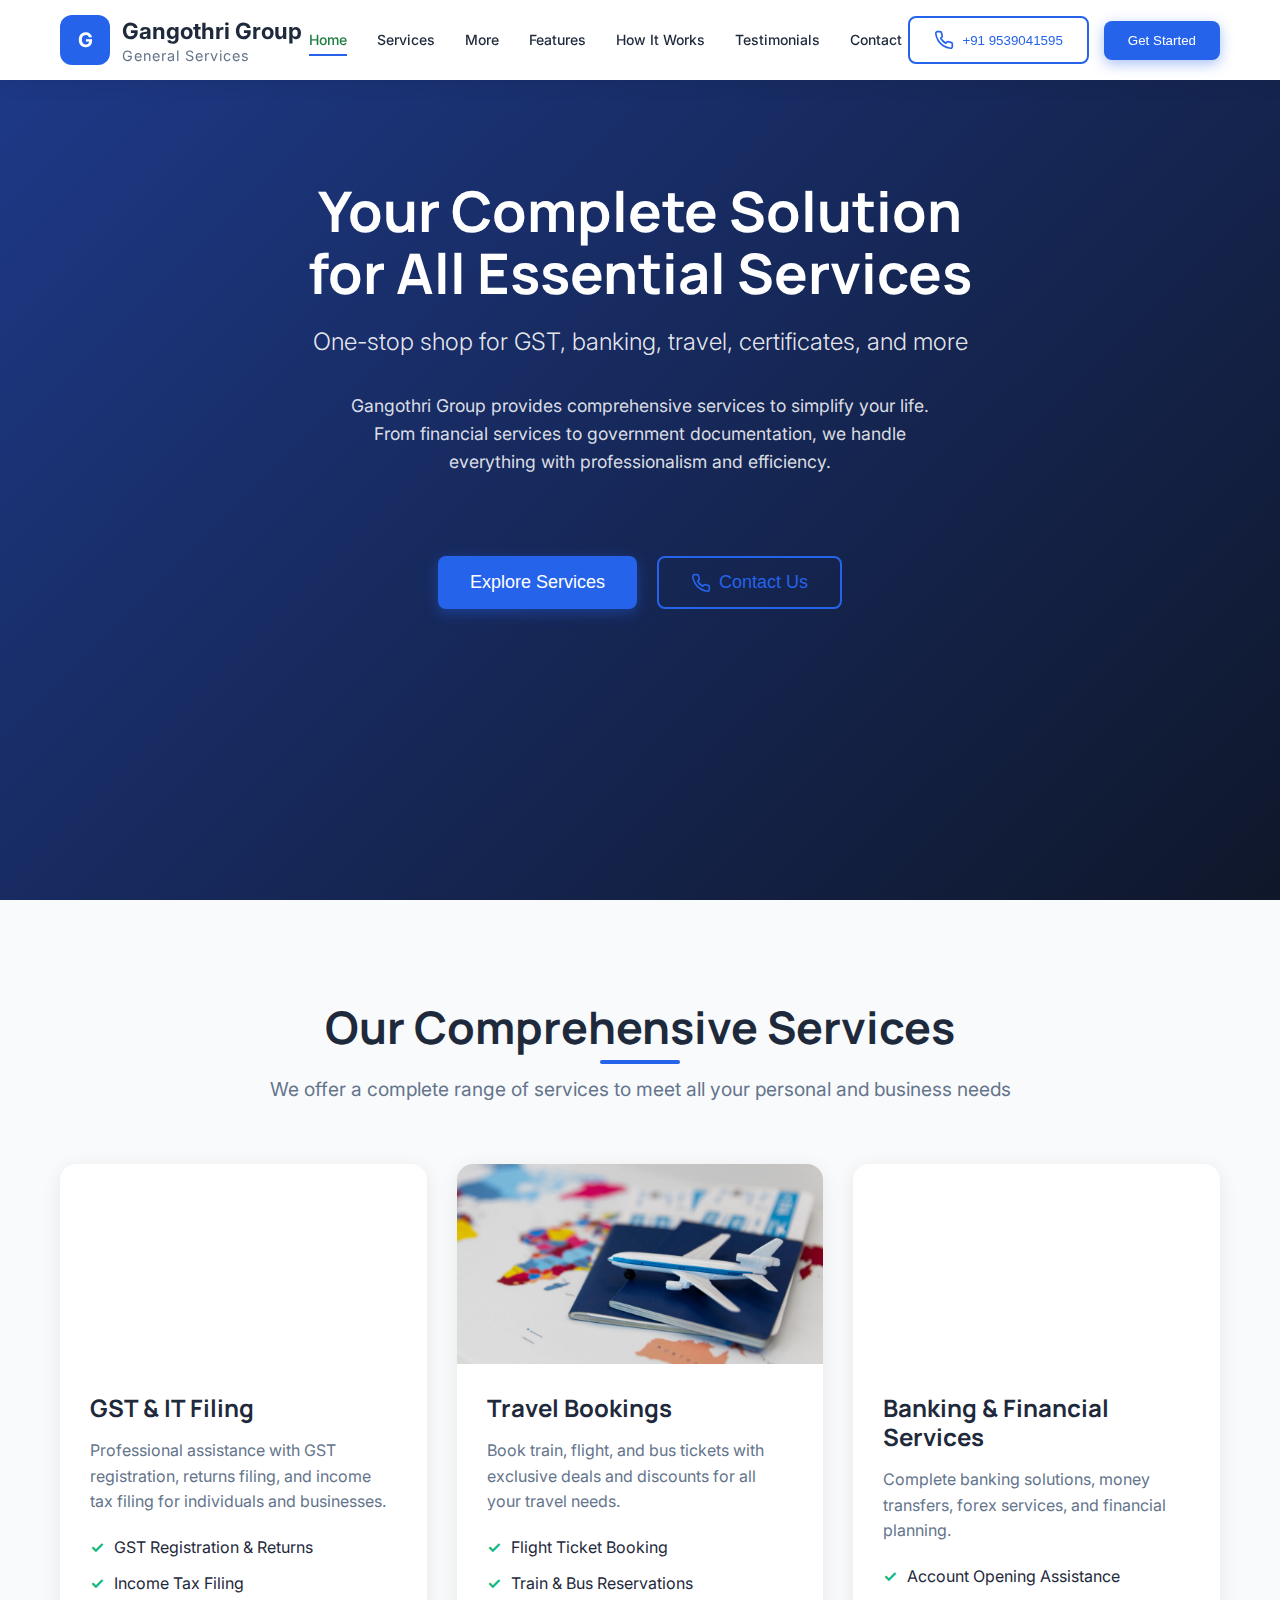
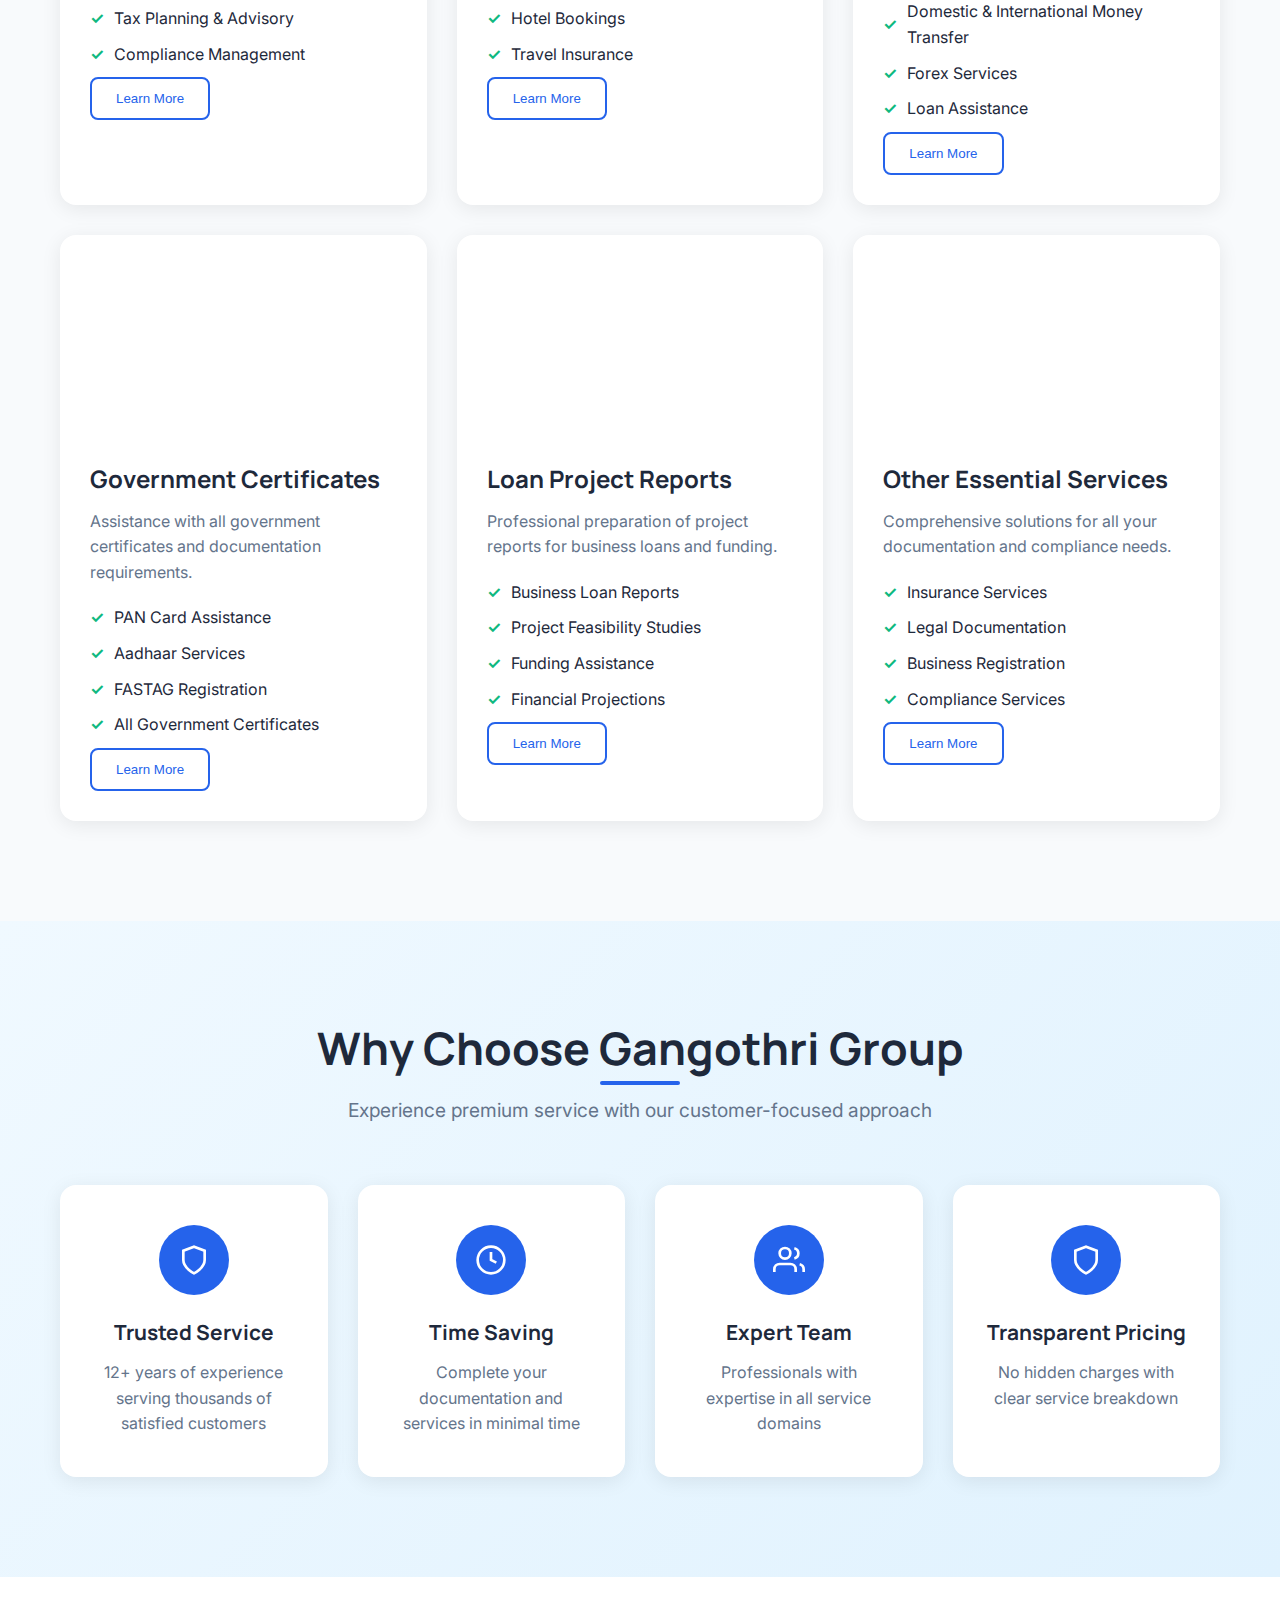
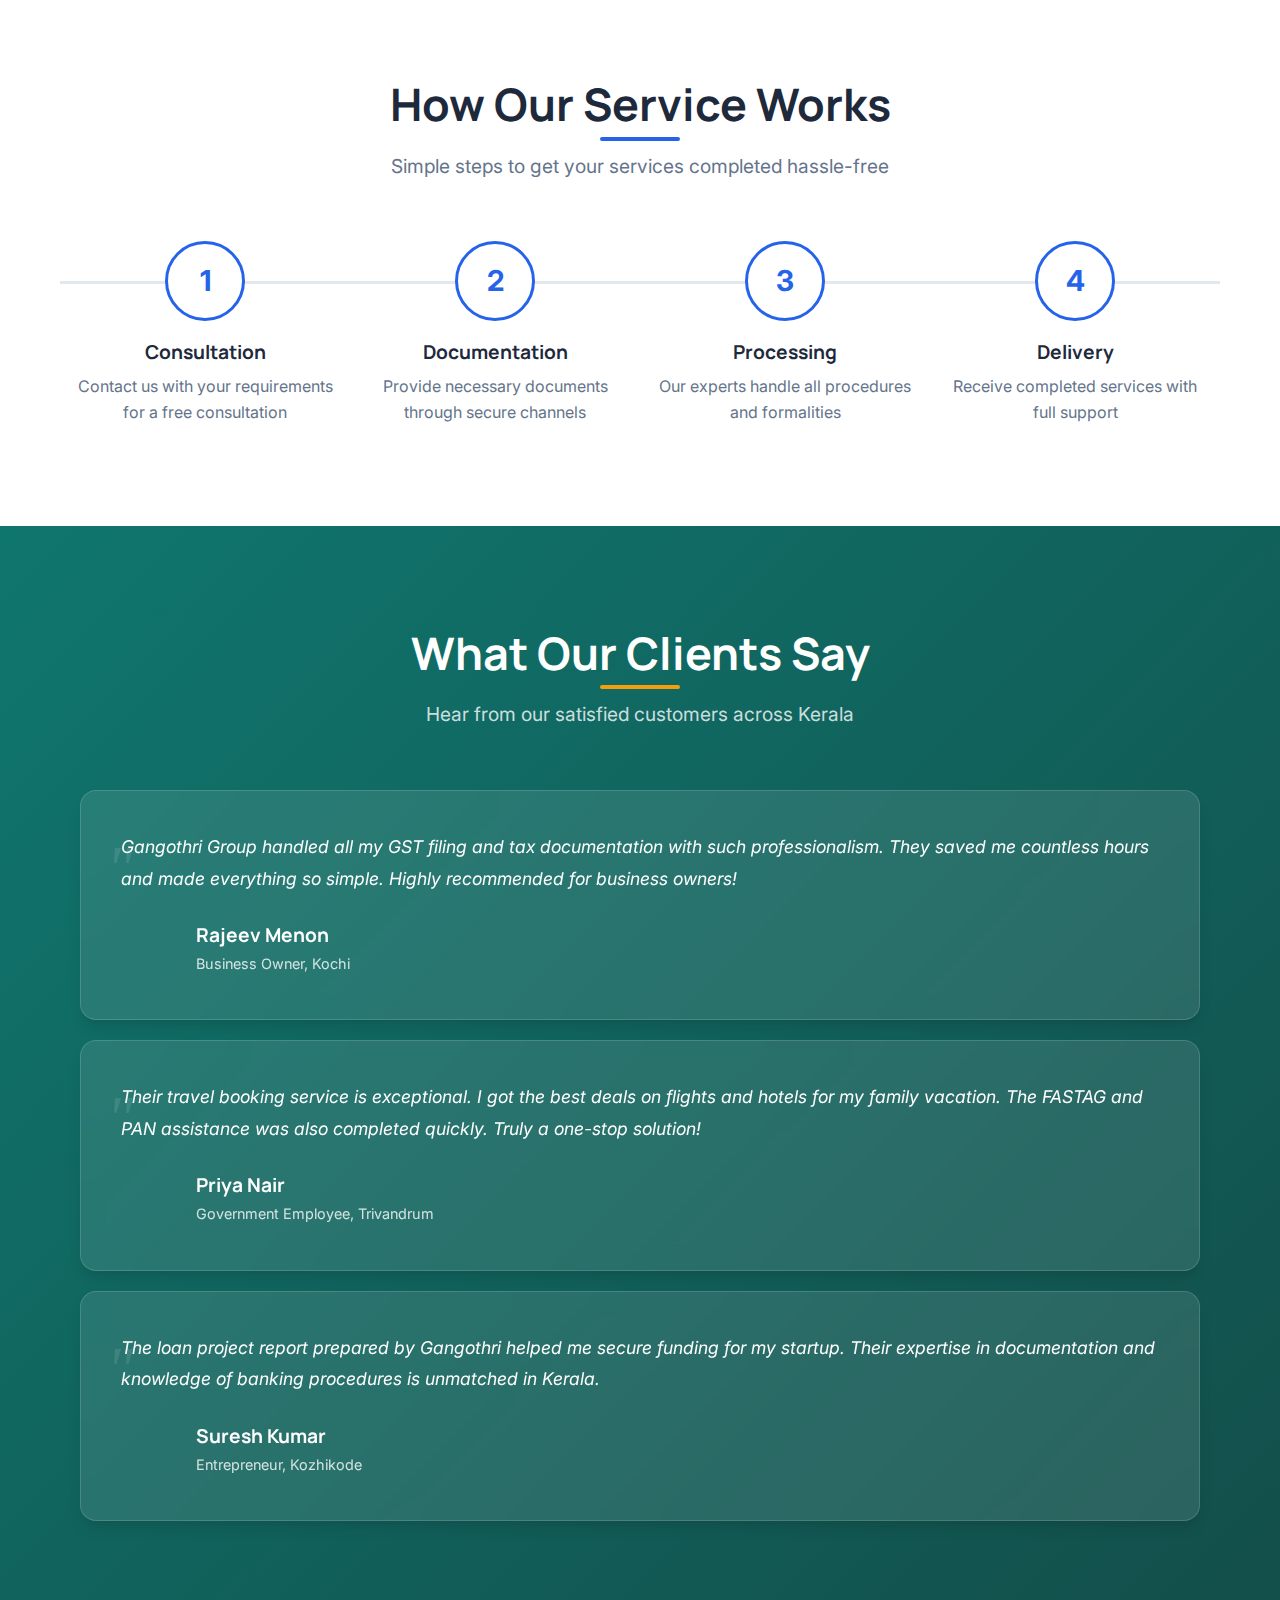
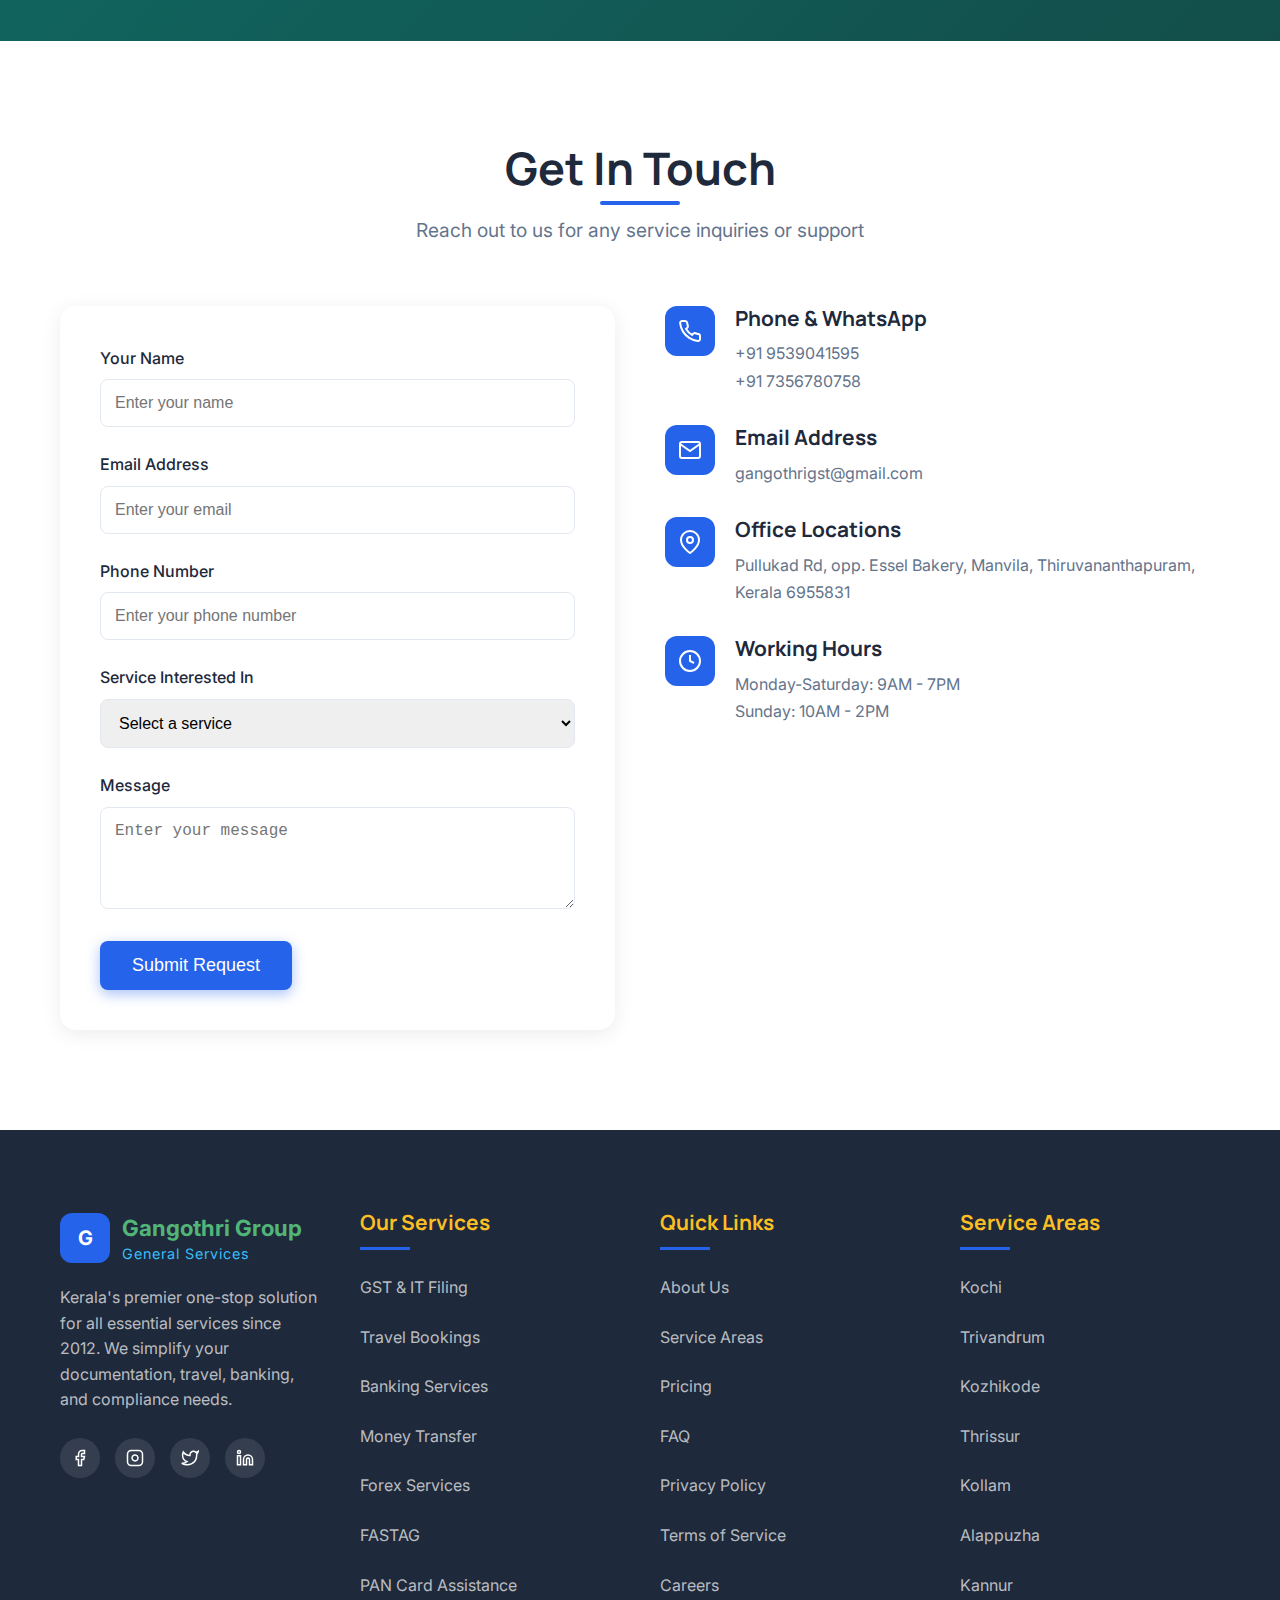
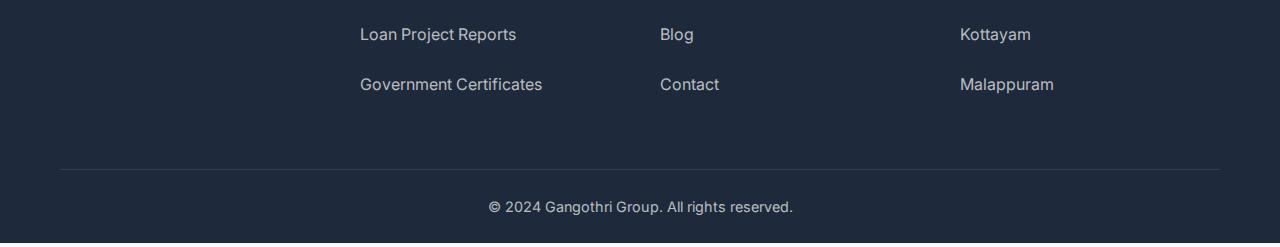
<file: other.html>
<!DOCTYPE html>
<html lang="en">
<head>
    <meta charset="UTF-8">
    <meta name="viewport" content="width=device-width, initial-scale=1.0">
    <title>Gangothri Group - Your One-Stop Shop for All Services</title>
    <meta name="description" content="Comprehensive services including GST/IT filing, ticket booking, banking, money transfer, FASTAG, PAN assistance, loan reports, and government certificates.">
    <meta name="author" content="Gangothri Group">
    
    <meta property="og:title" content="Gangothri Group - Complete General Services">
    <meta property="og:description" content="One-stop solution for GST, banking, travel bookings, money transfers, and government services">
    <meta property="og:type" content="website">
    <meta property="og:image" content="https://images.unsplash.com/photo-1553877522-43269d4ea984?q=80&w=1200">
    
    <link rel="preconnect" href="https://fonts.googleapis.com">
    <link rel="preconnect" href="https://fonts.gstatic.com" crossorigin>
    <link href="https://fonts.googleapis.com/css2?family=Inter:wght@300;400;500;600;700&family=Manrope:wght@400;500;600;700&display=swap" rel="stylesheet">
    <link rel="stylesheet" href="styles/main.css">

    <style>
        :root {
            --primary: #2563eb;
            --primary-dark: #1d4ed8;
            --secondary: #0f766e;
            --accent: #f59e0b;
            --dark: #1e293b;
            --light: #f8fafc;
            --gray: #64748b;
            --light-gray: #e2e8f0;
            --success: #10b981;
            --shadow: 0 4px 20px rgba(0, 0, 0, 0.08);
            --transition: all 0.3s ease;
        }
        
        * {
            margin: 0;
            padding: 0;
            box-sizing: border-box;
        }
        
        body {
            font-family: 'Inter', sans-serif;
            color: var(--dark);
            background-color: var(--light);
            line-height: 1.6;
            overflow-x: hidden;
        }
        
        h1, h2, h3, h4, h5 {
            font-family: 'Manrope', sans-serif;
            font-weight: 700;
            line-height: 1.2;
        }
        
        .container {
            width: 100%;
            max-width: 1200px;
            margin: 0 auto;
            padding: 0 20px;
        }
        
        .btn {
            display: inline-flex;
            align-items: center;
            justify-content: center;
            padding: 12px 28px;
            border-radius: 8px;
            font-weight: 600;
            font-size: 16px;
            cursor: pointer;
            transition: var(--transition);
            text-decoration: none;
            border: none;
            gap: 8px;
        }
        
        .btn-primary {
            background: var(--primary);
            color: white;
            box-shadow: 0 4px 14px rgba(37, 99, 235, 0.4);
        }
        
        .btn-primary:hover {
            background: var(--primary-dark);
            transform: translateY(-2px);
        }
        
        .btn-outline {
            background: transparent;
            color: var(--primary);
            border: 2px solid var(--primary);
        }
        
        .btn-outline:hover {
            background: rgba(37, 99, 235, 0.05);
        }
        
        .btn-large {
            padding: 14px 32px;
            font-size: 18px;
        }
        
        .btn-accent {
            background: var(--accent);
            color: white;
        }
        
        .btn-accent:hover {
            background: #e69008;
            transform: translateY(-2px);
        }
        
        .section {
            padding: 100px 0;
        }
        
        .section-header {
            text-align: center;
            margin-bottom: 60px;
            max-width: 800px;
            margin-left: auto;
            margin-right: auto;
        }
        
        .section-title {
            font-size: 2.8rem;
            margin-bottom: 20px;
            color: var(--dark);
            position: relative;
            display: inline-block;
        }
        
        .section-title:after {
            content: '';
            position: absolute;
            bottom: -10px;
            left: 50%;
            transform: translateX(-50%);
            width: 80px;
            height: 4px;
            background: var(--primary);
            border-radius: 2px;
        }
        
        .section-description {
            font-size: 1.2rem;
            color: var(--gray);
        }
        
        /* Header */
        .header {
            background: white;
            box-shadow: var(--shadow);
            position: fixed;
            top: 0;
            left: 0;
            width: 100%;
            z-index: 1000;
        }
        
        .header-content {
            display: flex;
            justify-content: space-between;
            align-items: center;
            height: 80px;
        }
        
        .logo {
            display: flex;
            align-items: center;
            text-decoration: none;
            gap: 12px;
        }
        
        .logo-icon {
            width: 50px;
            height: 50px;
            background: var(--primary);
            border-radius: 12px;
            display: flex;
            align-items: center;
            justify-content: center;
            color: white;
            font-size: 24px;
            font-weight: 700;
        }
        
        .logo-text {
            display: flex;
            flex-direction: column;
        }
        
        .logo-main {
            font-size: 1.4rem;
            font-weight: 700;
            color: var(--dark);
        }
        
        .logo-sub {
            font-size: 0.9rem;
            color: var(--gray);
            letter-spacing: 1px;
        }
        
        .nav-desktop {
            display: flex;
            gap: 30px;
        }
        
        .nav-link {
            text-decoration: none;
            color: var(--dark);
            font-weight: 500;
            position: relative;
            padding: 5px 0;
        }
        
        .nav-link:after {
            content: '';
            position: absolute;
            bottom: 0;
            left: 0;
            width: 0;
            height: 2px;
            background: var(--primary);
            transition: var(--transition);
        }
        
        .nav-link:hover:after,
        .nav-link.active:after {
            width: 100%;
        }
        
        .header-cta {
            display: flex;
            gap: 15px;
            align-items: center;
        }
        
        .icon {
            width: 20px;
            height: 20px;
        }
        
        /* Hero Section */
        .hero {
            background: linear-gradient(135deg, #1e3a8a 0%, #0f172a 100%);
            color: white;
            padding: 180px 0 100px;
            position: relative;
            overflow: hidden;
        }
        
        .hero-content {
            position: relative;
            z-index: 2;
            max-width: 700px;
        }
        
        .hero-title {
            font-size: 3.5rem;
            margin-bottom: 20px;
            line-height: 1.1;
        }
        
        .hero-subtitle {
            font-size: 1.5rem;
            margin-bottom: 30px;
            color: rgba(255, 255, 255, 0.9);
        }
        
        .hero-description {
            font-size: 1.1rem;
            margin-bottom: 40px;
            max-width: 600px;
            color: rgba(255, 255, 255, 0.85);
        }
        
        .hero-buttons {
            display: flex;
            gap: 20px;
            margin-top: 40px;
        }
        
        .hero-stats {
            display: flex;
            gap: 40px;
            margin-top: 60px;
            border-top: 1px solid rgba(255, 255, 255, 0.1);
            padding-top: 40px;
            max-width: 800px;
        }
        
        .stat {
            text-align: center;
        }
        
        .stat-number {
            font-size: 2.5rem;
            font-weight: 700;
            margin-bottom: 5px;
            color: white;
        }
        
        .stat-label {
            font-size: 1rem;
            color: rgba(255, 255, 255, 0.8);
        }
        
        .hero-image {
            position: absolute;
            top: 0;
            right: 0;
            height: 100%;
            width: 50%;
            background: url('https://images.unsplash.com/photo-1553877522-43269d4ea984?q=80&w=1200') center center/cover no-repeat;
            border-bottom-left-radius: 200px;
            z-index: 1;
        }
        
        /* Services */
        .services-grid {
            display: grid;
            grid-template-columns: repeat(auto-fill, minmax(300px, 1fr));
            gap: 30px;
        }
        
        .service-card {
            background: white;
            border-radius: 16px;
            overflow: hidden;
            box-shadow: var(--shadow);
            transition: var(--transition);
        }
        
        .service-card:hover {
            transform: translateY(-10px);
            box-shadow: 0 12px 30px rgba(0, 0, 0, 0.15);
        }
        
        .service-image {
            height: 200px;
            background-size: cover;
            background-position: center;
        }
        
        .service-content {
            padding: 30px;
        }
        
        .service-title {
            font-size: 1.5rem;
            margin-bottom: 15px;
            color: var(--dark);
        }
        
        .service-description {
            color: var(--gray);
            margin-bottom: 20px;
        }
        
        .service-features {
            list-style: none;
            margin-top: 20px;
        }
        
        .service-features li {
            display: flex;
            align-items: center;
            margin-bottom: 10px;
            color: var(--dark);
        }
        
        .service-features li:before {
            content: '✓';
            color: var(--success);
            font-weight: bold;
            margin-right: 10px;
        }
        
        /* Features */
        .features {
            background: linear-gradient(135deg, #f0f9ff 0%, #e0f2fe 100%);
        }
        
        .features-grid {
            display: grid;
            grid-template-columns: repeat(auto-fill, minmax(250px, 1fr));
            gap: 30px;
        }
        
        .feature-card {
            background: white;
            border-radius: 16px;
            padding: 40px 30px;
            text-align: center;
            box-shadow: var(--shadow);
            transition: var(--transition);
        }
        
        .feature-card:hover {
            transform: translateY(-5px);
        }
        
        .feature-icon {
            width: 70px;
            height: 70px;
            background: var(--primary);
            border-radius: 50%;
            display: flex;
            align-items: center;
            justify-content: center;
            margin: 0 auto 25px;
        }
        
        .feature-icon svg {
            width: 32px;
            height: 32px;
            color: white;
        }
        
        .feature-title {
            font-size: 1.3rem;
            margin-bottom: 15px;
            color: var(--dark);
        }
        
        .feature-description {
            color: var(--gray);
        }
        
        /* How It Works */
        .process {
            background: white;
        }
        
        .process-steps {
            display: flex;
            justify-content: space-between;
            position: relative;
            margin-top: 50px;
        }
        
        .process-steps:before {
            content: '';
            position: absolute;
            top: 40px;
            left: 0;
            width: 100%;
            height: 3px;
            background: var(--light-gray);
            z-index: 1;
        }
        
        .step {
            text-align: center;
            position: relative;
            z-index: 2;
            width: 25%;
        }
        
        .step-icon {
            width: 80px;
            height: 80px;
            background: white;
            border: 3px solid var(--primary);
            border-radius: 50%;
            display: flex;
            align-items: center;
            justify-content: center;
            margin: 0 auto 20px;
        }
        
        .step-icon span {
            font-size: 1.8rem;
            font-weight: 700;
            color: var(--primary);
        }
        
        .step-title {
            font-size: 1.2rem;
            margin-bottom: 10px;
            color: var(--dark);
        }
        
        .step-description {
            color: var(--gray);
            padding: 0 15px;
        }
        
        /* Testimonials */
        .testimonials {
            background: linear-gradient(135deg, #0f766e 0%, #134e4a 100%);
            color: white;
            position: relative;
            overflow: hidden;
        }
        
        .testimonials:before {
            content: '';
            position: absolute;
            top: 0;
            left: 0;
            width: 100%;
            height: 100%;
            background: url('https://images.unsplash.com/photo-1552664730-d307ca884978?q=80&w=1200') center center/cover no-repeat;
            opacity: 0.1;
        }
        
        .testimonials .section-title {
            color: white;
        }
        
        .testimonials .section-title:after {
            background: var(--accent);
        }
        
        .testimonials .section-description {
            color: rgba(255, 255, 255, 0.8);
        }
        
        .testimonial-card {
            background: rgba(255, 255, 255, 0.1);
            backdrop-filter: blur(10px);
            border-radius: 16px;
            padding: 40px;
            margin: 20px;
            border: 1px solid rgba(255, 255, 255, 0.15);
        }
        
        .testimonial-content {
            font-size: 1.1rem;
            font-style: italic;
            margin-bottom: 25px;
            line-height: 1.8;
            position: relative;
        }
        
        .testimonial-content:before {
            content: '"';
            position: absolute;
            top: -20px;
            left: -15px;
            font-size: 4rem;
            color: rgba(255, 255, 255, 0.1);
            font-family: Georgia, serif;
        }
        
        .testimonial-author {
            display: flex;
            align-items: center;
            gap: 15px;
        }
        
        .author-avatar {
            width: 60px;
            height: 60px;
            border-radius: 50%;
            background-size: cover;
        }
        
        .author-info h4 {
            font-size: 1.2rem;
            margin-bottom: 5px;
        }
        
        .author-info p {
            color: rgba(255, 255, 255, 0.8);
            font-size: 0.9rem;
        }
        
        /* Contact */
        .contact {
            background: white;
        }
        
        .contact-grid {
            display: grid;
            grid-template-columns: 1fr 1fr;
            gap: 50px;
        }
        
        .contact-form {
            background: white;
            border-radius: 16px;
            padding: 40px;
            box-shadow: var(--shadow);
        }
        
        .form-group {
            margin-bottom: 25px;
        }
        
        .form-label {
            display: block;
            margin-bottom: 8px;
            font-weight: 500;
            color: var(--dark);
        }
        
        .form-input {
            width: 100%;
            padding: 14px;
            border: 1px solid var(--light-gray);
            border-radius: 8px;
            font-size: 1rem;
            transition: var(--transition);
        }
        
        .form-input:focus {
            outline: none;
            border-color: var(--primary);
            box-shadow: 0 0 0 3px rgba(37, 99, 235, 0.2);
        }
        
        .contact-info {
            display: flex;
            flex-direction: column;
            gap: 30px;
        }
        
        .contact-card {
            display: flex;
            align-items: flex-start;
            gap: 20px;
        }
        
        .contact-icon {
            width: 50px;
            height: 50px;
            background: var(--primary);
            border-radius: 12px;
            display: flex;
            align-items: center;
            justify-content: center;
            flex-shrink: 0;
        }
        
        .contact-icon svg {
            width: 24px;
            height: 24px;
            color: white;
        }
        
        .contact-details h3 {
            font-size: 1.3rem;
            margin-bottom: 10px;
        }
        
        .contact-details p {
            color: var(--gray);
            line-height: 1.7;
        }
        
        /* Footer */
        .footer {
            background: var(--dark);
            color: white;
            padding: 80px 0 0;
        }
        
        .footer-grid {
            display: grid;
            grid-template-columns: repeat(auto-fit, minmax(250px, 1fr));
            gap: 40px;
            margin-bottom: 60px;
        }
        
        .footer-logo {
            display: flex;
            align-items: center;
            gap: 12px;
            margin-bottom: 20px;
        }
        
        .footer-description {
            color: rgba(255, 255, 255, 0.7);
            margin-bottom: 25px;
        }
        
        .footer-title {
            font-size: 1.3rem;
            margin-bottom: 25px;
            position: relative;
            padding-bottom: 15px;
        }
        
        .footer-title:after {
            content: '';
            position: absolute;
            bottom: 0;
            left: 0;
            width: 50px;
            height: 3px;
            background: var(--primary);
        }
        
        .footer-links {
            list-style: none;
        }
        
        .footer-links li {
            margin-bottom: 12px;
        }
        
        .footer-links a {
            color: rgba(255, 255, 255, 0.7);
            text-decoration: none;
            transition: var(--transition);
        }
        
        .footer-links a:hover {
            color: white;
            padding-left: 5px;
        }
        
        .social-links {
            display: flex;
            gap: 15px;
            margin-top: 20px;
        }
        
        .social-link {
            width: 40px;
            height: 40px;
            border-radius: 50%;
            background: rgba(255, 255, 255, 0.1);
            display: flex;
            align-items: center;
            justify-content: center;
            transition: var(--transition);
        }
        
        .social-link:hover {
            background: var(--primary);
            transform: translateY(-3px);
        }
        
        .social-link svg {
            width: 18px;
            height: 18px;
            color: white;
        }
        
        .copyright {
            text-align: center;
            padding: 25px 0;
            border-top: 1px solid rgba(255, 255, 255, 0.1);
            color: rgba(255, 255, 255, 0.7);
            font-size: 0.9rem;
        }
        
        /* Responsive */
        @media (max-width: 992px) {
            .hero-content {
                max-width: 100%;
                text-align: center;
            }
            
            .hero-buttons {
                justify-content: center;
            }
            
            .hero-stats {
                justify-content: center;
            }
            
            .hero-image {
                display: none;
            }
            
            .process-steps {
                flex-direction: column;
                gap: 50px;
            }
            
            .process-steps:before {
                height: 100%;
                width: 3px;
                left: 50%;
                transform: translateX(-50%);
            }
            
            .step {
                width: 100%;
            }
            
            .contact-grid {
                grid-template-columns: 1fr;
            }
        }
        
        @media (max-width: 768px) {
            .section {
                padding: 70px 0;
            }
            
            .section-title {
                font-size: 2.2rem;
            }
            
            .hero {
                padding: 150px 0 80px;
            }
            
            .hero-title {
                font-size: 2.8rem;
            }
            
            .hero-subtitle {
                font-size: 1.2rem;
            }
            
            .hero-buttons {
                flex-direction: column;
            }
            
            .hero-stats {
                flex-direction: column;
                gap: 30px;
            }
            
            .nav-desktop {
                display: none;
            }
        }
    </style>
</head>
<body>
    <!-- Header -->
    <header id="header" class="header">
        <div class="container">
            <div class="header-content">
                <!-- Logo -->
                <a href="#" class="logo">
                    <div class="logo-icon">
                        <span>G</span>
                    </div>
                    <div class="logo-text">
                        <span class="logo-main">Gangothri Group</span>
                        <span class="logo-sub">General Services</span>
                    </div>
                </a>

                <!-- Desktop Navigation -->
                <nav class="nav-desktop">
                    <a href="#home" class="nav-link active">Home</a>
                    <a href="#services" class="nav-link">Services</a>
                    <div class="nav-dropdown">
                        <a href="#" class="nav-link">More</a>
                        <div class="dropdown-content">
                          <a href="daycaer.html">Daycare & Play</a>
                          <a href="index.html">Real Estate</a>
                          <a href="dry.html">Dry Fruits</a>
                        </div>
                      </div>
                    <a href="#features" class="nav-link">Features</a>
                    <a href="#process" class="nav-link">How It Works</a>
                    <a href="#testimonials" class="nav-link">Testimonials</a>
                    <a href="#contact" class="nav-link">Contact</a>
                </nav>

                <!-- Desktop CTA -->
                <div class="header-cta">
                    <button class="btn-outline">
                        <svg class="icon" viewBox="0 0 24 24" fill="none" stroke="currentColor">
                            <path d="M22 16.92v3a2 2 0 0 1-2.18 2 19.79 19.79 0 0 1-8.63-3.07 19.5 19.5 0 0 1-6-6 19.79 19.79 0 0 1-3.07-8.67A2 2 0 0 1 4.11 2h3a2 2 0 0 1 2 1.72 12.84 12.84 0 0 0 .7 2.81 2 2 0 0 1-.45 2.11L8.09 9.91a16 16 0 0 0 6 6l1.27-1.27a2 2 0 0 1 2.11-.45 12.84 12.84 0 0 0 2.81.7A2 2 0 0 1 22 16.92z"></path>
                        </svg>
                        +91 9539041595
                    </button>
                    <button class="btn-primary">Get Started</button>
                </div>
            </div>
        </div>
    </header>

    <!-- Hero Section -->
    <section id="home" class="hero">
        <div class="hero-image"></div>
        <div class="container">
            <div class="hero-content">
                <h1 class="hero-title">Your Complete Solution for All Essential Services</h1>
                <p class="hero-subtitle">One-stop shop for GST, banking, travel, certificates, and more</p>
                <p class="hero-description">Gangothri Group provides comprehensive services to simplify your life. From financial services to government documentation, we handle everything with professionalism and efficiency.</p>
                
                <div class="hero-buttons">
                    <button class="btn-primary btn-large">Explore Services</button>
                    <button class="btn-outline btn-large">
                        <svg class="icon" viewBox="0 0 24 24" fill="none" stroke="currentColor">
                            <path d="M22 16.92v3a2 2 0 0 1-2.18 2 19.79 19.79 0 0 1-8.63-3.07 19.5 19.5 0 0 1-6-6 19.79 19.79 0 0 1-3.07-8.67A2 2 0 0 1 4.11 2h3a2 2 0 0 1 2 1.72 12.84 12.84 0 0 0 .7 2.81 2 2 0 0 1-.45 2.11L8.09 9.91a16 16 0 0 0 6 6l1.27-1.27a2 2 0 0 1 2.11-.45 12.84 12.84 0 0 0 2.81.7A2 2 0 0 1 22 16.92z"></path>
                        </svg>
                        Contact Us
                    </button>
                </div>
                
              
            </div>
        </div>
    </section>

    <!-- Services Section -->
    <section id="services" class="section">
        <div class="container">
            <div class="section-header">
                <h2 class="section-title">Our Comprehensive Services</h2>
                <p class="section-description">We offer a complete range of services to meet all your personal and business needs</p>
            </div>
            
            <div class="services-grid">
                <!-- Service 1 -->
                <div class="service-card">
                    <div class="service-image" style="background-image: url('https://images.unsplash.com/photo-1554224155-6726b3ff858f?q=80&w=1200');"></div>
                    <div class="service-content">
                        <h3 class="service-title">GST & IT Filing</h3>
                        <p class="service-description">Professional assistance with GST registration, returns filing, and income tax filing for individuals and businesses.</p>
                        <ul class="service-features">
                            <li>GST Registration & Returns</li>
                            <li>Income Tax Filing</li>
                            <li>Tax Planning & Advisory</li>
                            <li>Compliance Management</li>
                        </ul>
                        <button class="btn-outline">Learn More</button>
                    </div>
                </div>
                
                <!-- Service 2 -->
                <div class="service-card">
                    <div class="service-image" style="background-image: url('image/c1.jpg');"></div>
                    <div class="service-content">
                        <h3 class="service-title">Travel Bookings</h3>
                        <p class="service-description">Book train, flight, and bus tickets with exclusive deals and discounts for all your travel needs.</p>
                        <ul class="service-features">
                            <li>Flight Ticket Booking</li>
                            <li>Train & Bus Reservations</li>
                            <li>Hotel Bookings</li>
                            <li>Travel Insurance</li>
                        </ul>
                        <button class="btn-outline">Learn More</button>
                    </div>
                </div>
                
                <!-- Service 3 -->
                <div class="service-card">
                    <div class="service-image" style="background-image: url('https://images.unsplash.com/photo-1620712943543-bcc4688e7485?q=80&w=1200');"></div>
                    <div class="service-content">
                        <h3 class="service-title">Banking & Financial Services</h3>
                        <p class="service-description">Complete banking solutions, money transfers, forex services, and financial planning.</p>
                        <ul class="service-features">
                            <li>Account Opening Assistance</li>
                            <li>Domestic & International Money Transfer</li>
                            <li>Forex Services</li>
                            <li>Loan Assistance</li>
                        </ul>
                        <button class="btn-outline">Learn More</button>
                    </div>
                </div>
                
                <!-- Service 4 -->
                <div class="service-card">
                    <div class="service-image" style="background-image: url('https://images.unsplash.com/photo-1584438784894-089d6a62b8fa?q=80&w=1200');"></div>
                    <div class="service-content">
                        <h3 class="service-title">Government Certificates</h3>
                        <p class="service-description">Assistance with all government certificates and documentation requirements.</p>
                        <ul class="service-features">
                            <li>PAN Card Assistance</li>
                            <li>Aadhaar Services</li>
                            <li>FASTAG Registration</li>
                            <li>All Government Certificates</li>
                        </ul>
                        <button class="btn-outline">Learn More</button>
                    </div>
                </div>
                
                <!-- Service 5 -->
                <div class="service-card">
                    <div class="service-image" style="background-image: url('https://images.unsplash.com/photo-1553877522-43269d4ea984?q=80&w=1200');"></div>
                    <div class="service-content">
                        <h3 class="service-title">Loan Project Reports</h3>
                        <p class="service-description">Professional preparation of project reports for business loans and funding.</p>
                        <ul class="service-features">
                            <li>Business Loan Reports</li>
                            <li>Project Feasibility Studies</li>
                            <li>Funding Assistance</li>
                            <li>Financial Projections</li>
                        </ul>
                        <button class="btn-outline">Learn More</button>
                    </div>
                </div>
                
                <!-- Service 6 -->
                <div class="service-card">
                    <div class="service-image" style="background-image: url('https://images.unsplash.com/photo-1581092580497-e0d23cbdf1dc?q=80&w=1200');"></div>
                    <div class="service-content">
                        <h3 class="service-title">Other Essential Services</h3>
                        <p class="service-description">Comprehensive solutions for all your documentation and compliance needs.</p>
                        <ul class="service-features">
                            <li>Insurance Services</li>
                            <li>Legal Documentation</li>
                            <li>Business Registration</li>
                            <li>Compliance Services</li>
                        </ul>
                        <button class="btn-outline">Learn More</button>
                    </div>
                </div>
            </div>
        </div>
    </section>

    <!-- Features Section -->
    <section id="features" class="section features">
        <div class="container">
            <div class="section-header">
                <h2 class="section-title">Why Choose Gangothri Group</h2>
                <p class="section-description">Experience premium service with our customer-focused approach</p>
            </div>
            
            <div class="features-grid">
                <div class="feature-card">
                    <div class="feature-icon">
                        <svg xmlns="http://www.w3.org/2000/svg" viewBox="0 0 24 24" fill="none" stroke="currentColor" stroke-width="2">
                            <path d="M12 22s8-4 8-10V5l-8-3-8 3v7c0 6 8 10 8 10z"></path>
                        </svg>
                    </div>
                    <h3 class="feature-title">Trusted Service</h3>
                    <p class="feature-description">12+ years of experience serving thousands of satisfied customers</p>
                </div>
                
                <div class="feature-card">
                    <div class="feature-icon">
                        <svg xmlns="http://www.w3.org/2000/svg" viewBox="0 0 24 24" fill="none" stroke="currentColor" stroke-width="2">
                            <circle cx="12" cy="12" r="10"></circle>
                            <path d="M12 6v6l4 2"></path>
                        </svg>
                    </div>
                    <h3 class="feature-title">Time Saving</h3>
                    <p class="feature-description">Complete your documentation and services in minimal time</p>
                </div>
                
                <div class="feature-card">
                    <div class="feature-icon">
                        <svg xmlns="http://www.w3.org/2000/svg" viewBox="0 0 24 24" fill="none" stroke="currentColor" stroke-width="2">
                            <path d="M17 21v-2a4 4 0 0 0-4-4H5a4 4 0 0 0-4 4v2"></path>
                            <circle cx="9" cy="7" r="4"></circle>
                            <path d="M23 21v-2a4 4 0 0 0-3-3.87"></path>
                            <path d="M16 3.13a4 4 0 0 1 0 7.75"></path>
                        </svg>
                    </div>
                    <h3 class="feature-title">Expert Team</h3>
                    <p class="feature-description">Professionals with expertise in all service domains</p>
                </div>
                
                <div class="feature-card">
                    <div class="feature-icon">
                        <svg xmlns="http://www.w3.org/2000/svg" viewBox="0 0 24 24" fill="none" stroke="currentColor" stroke-width="2">
                            <path d="M12 22s8-4 8-10V5l-8-3-8 3v7c0 6 8 10 8 10z"></path>
                        </svg>
                    </div>
                    <h3 class="feature-title">Transparent Pricing</h3>
                    <p class="feature-description">No hidden charges with clear service breakdown</p>
                </div>
            </div>
        </div>
    </section>

    <!-- Process Section -->
    <section id="process" class="section process">
        <div class="container">
            <div class="section-header">
                <h2 class="section-title">How Our Service Works</h2>
                <p class="section-description">Simple steps to get your services completed hassle-free</p>
            </div>
            
            <div class="process-steps">
                <div class="step">
                    <div class="step-icon">
                        <span>1</span>
                    </div>
                    <h3 class="step-title">Consultation</h3>
                    <p class="step-description">Contact us with your requirements for a free consultation</p>
                </div>
                
                <div class="step">
                    <div class="step-icon">
                        <span>2</span>
                    </div>
                    <h3 class="step-title">Documentation</h3>
                    <p class="step-description">Provide necessary documents through secure channels</p>
                </div>
                
                <div class="step">
                    <div class="step-icon">
                        <span>3</span>
                    </div>
                    <h3 class="step-title">Processing</h3>
                    <p class="step-description">Our experts handle all procedures and formalities</p>
                </div>
                
                <div class="step">
                    <div class="step-icon">
                        <span>4</span>
                    </div>
                    <h3 class="step-title">Delivery</h3>
                    <p class="step-description">Receive completed services with full support</p>
                </div>
            </div>
        </div>
    </section>

    <!-- Testimonials Section -->
    <section id="testimonials" class="section testimonials">
        <div class="container">
            <div class="section-header">
                <h2 class="section-title">What Our Clients Say</h2>
                <p class="section-description">Hear from our satisfied customers across Kerala</p>
            </div>
            
            <div class="testimonial-card">
                <p class="testimonial-content">Gangothri Group handled all my GST filing and tax documentation with such professionalism. They saved me countless hours and made everything so simple. Highly recommended for business owners!</p>
                <div class="testimonial-author">
                    <div class="author-avatar" style="background-image: url('https://randomuser.me/api/portraits/men/32.jpg');"></div>
                    <div class="author-info">
                        <h4>Rajeev Menon</h4>
                        <p>Business Owner, Kochi</p>
                    </div>
                </div>
            </div>
            
            <div class="testimonial-card">
                <p class="testimonial-content">Their travel booking service is exceptional. I got the best deals on flights and hotels for my family vacation. The FASTAG and PAN assistance was also completed quickly. Truly a one-stop solution!</p>
                <div class="testimonial-author">
                    <div class="author-avatar" style="background-image: url('https://randomuser.me/api/portraits/women/44.jpg');"></div>
                    <div class="author-info">
                        <h4>Priya Nair</h4>
                        <p>Government Employee, Trivandrum</p>
                    </div>
                </div>
            </div>
            
            <div class="testimonial-card">
                <p class="testimonial-content">The loan project report prepared by Gangothri helped me secure funding for my startup. Their expertise in documentation and knowledge of banking procedures is unmatched in Kerala.</p>
                <div class="testimonial-author">
                    <div class="author-avatar" style="background-image: url('https://randomuser.me/api/portraits/men/67.jpg');"></div>
                    <div class="author-info">
                        <h4>Suresh Kumar</h4>
                        <p>Entrepreneur, Kozhikode</p>
                    </div>
                </div>
            </div>
        </div>
    </section>

    <!-- Contact Section -->
    <section id="contact" class="section contact">
        <div class="container">
            <div class="section-header">
                <h2 class="section-title">Get In Touch</h2>
                <p class="section-description">Reach out to us for any service inquiries or support</p>
            </div>
            
            <div class="contact-grid">
                <div class="contact-form">
                    <form>
                        <div class="form-group">
                            <label class="form-label">Your Name</label>
                            <input type="text" class="form-input" placeholder="Enter your name">
                        </div>
                        
                        <div class="form-group">
                            <label class="form-label">Email Address</label>
                            <input type="email" class="form-input" placeholder="Enter your email">
                        </div>
                        
                        <div class="form-group">
                            <label class="form-label">Phone Number</label>
                            <input type="tel" class="form-input" placeholder="Enter your phone number">
                        </div>
                        
                        <div class="form-group">
                            <label class="form-label">Service Interested In</label>
                            <select class="form-input">
                                <option>Select a service</option>
                                <option>GST/IT Filing</option>
                                <option>Travel Bookings</option>
                                <option>Banking Services</option>
                                <option>Money Transfer</option>
                                <option>Forex Services</option>
                                <option>FASTAG</option>
                                <option>PAN Card Assistance</option>
                                <option>Loan Project Report</option>
                                <option>Government Certificates</option>
                            </select>
                        </div>
                        
                        <div class="form-group">
                            <label class="form-label">Message</label>
                            <textarea class="form-input" rows="4" placeholder="Enter your message"></textarea>
                        </div>
                        
                        <button type="submit" class="btn-primary btn-large">Submit Request</button>
                    </form>
                </div>
                
                <div class="contact-info">
                    <div class="contact-card">
                        <div class="contact-icon">
                            <svg xmlns="http://www.w3.org/2000/svg" viewBox="0 0 24 24" fill="none" stroke="currentColor" stroke-width="2">
                                <path d="M22 16.92v3a2 2 0 0 1-2.18 2 19.79 19.79 0 0 1-8.63-3.07 19.5 19.5 0 0 1-6-6 19.79 19.79 0 0 1-3.07-8.67A2 2 0 0 1 4.11 2h3a2 2 0 0 1 2 1.72 12.84 12.84 0 0 0 .7 2.81 2 2 0 0 1-.45 2.11L8.09 9.91a16 16 0 0 0 6 6l1.27-1.27a2 2 0 0 1 2.11-.45 12.84 12.84 0 0 0 2.81.7A2 2 0 0 1 22 16.92z"></path>
                            </svg>
                        </div>
                        <div class="contact-details">
                            <h3>Phone & WhatsApp</h3>
                            <p>+91 9539041595<br>+91 7356780758</p>
                        </div>
                    </div>
                    
                    <div class="contact-card">
                        <div class="contact-icon">
                            <svg xmlns="http://www.w3.org/2000/svg" viewBox="0 0 24 24" fill="none" stroke="currentColor" stroke-width="2">
                                <path d="M4 4h16c1.1 0 2 .9 2 2v12c0 1.1-.9 2-2 2H4c-1.1 0-2-.9-2-2V6c0-1.1.9-2 2-2z"></path>
                                <polyline points="22,6 12,13 2,6"></polyline>
                            </svg>
                        </div>
                        <div class="contact-details">
                            <h3>Email Address</h3>
                            <p>gangothrigst@gmail.com</p>
                        </div>
                    </div>
                    
                    <div class="contact-card">
                        <div class="contact-icon">
                            <svg xmlns="http://www.w3.org/2000/svg" viewBox="0 0 24 24" fill="none" stroke="currentColor" stroke-width="2">
                                <path d="M21 10c0 7-9 13-9 13s-9-6-9-13a9 9 0 0 1 18 0z"></path>
                                <circle cx="12" cy="10" r="3"></circle>
                            </svg>
                        </div>
                        <div class="contact-details">
                            <h3>Office Locations</h3>
                            <p>Pullukad Rd, opp. Essel Bakery, Manvila, Thiruvananthapuram, Kerala 6955831</p>
                        </div>
                    </div>
                    
                    <div class="contact-card">
                        <div class="contact-icon">
                            <svg xmlns="http://www.w3.org/2000/svg" viewBox="0 0 24 24" fill="none" stroke="currentColor" stroke-width="2">
                                <circle cx="12" cy="12" r="10"></circle>
                                <polyline points="12 6 12 12 16 14"></polyline>
                            </svg>
                        </div>
                        <div class="contact-details">
                            <h3>Working Hours</h3>
                            <p>Monday-Saturday: 9AM - 7PM<br>Sunday: 10AM - 2PM</p>
                        </div>
                    </div>
                </div>
            </div>
        </div>
    </section>

    <!-- Footer -->
    <footer class="footer">
        <div class="container">
            <div class="footer-grid">
                <div class="footer-about">
                    <a href="#" class="footer-logo">
                        <div class="logo-icon">
                            <span>G</span>
                        </div>
                        <div class="logo-text">
                            <span class="logo-main">Gangothri Group</span>
                            <span class="logo-sub">General Services</span>
                        </div>
                    </a>
                    <p class="footer-description">Kerala's premier one-stop solution for all essential services since 2012. We simplify your documentation, travel, banking, and compliance needs.</p>
                    <div class="social-links">
                        <a href="#" class="social-link">
                            <svg xmlns="http://www.w3.org/2000/svg" viewBox="0 0 24 24" fill="none" stroke="currentColor" stroke-width="2">
                                <path d="M18 2h-3a5 5 0 0 0-5 5v3H7v4h3v8h4v-8h3l1-4h-4V7a1 1 0 0 1 1-1h3z"></path>
                            </svg>
                        </a>
                        <a href="#" class="social-link">
                            <svg xmlns="http://www.w3.org/2000/svg" viewBox="0 0 24 24" fill="none" stroke="currentColor" stroke-width="2">
                                <rect x="2" y="2" width="20" height="20" rx="5" ry="5"></rect>
                                <path d="M16 11.37A4 4 0 1 1 12.63 8 4 4 0 0 1 16 11.37z"></path>
                                <line x1="17.5" y1="6.5" x2="17.51" y2="6.5"></line>
                            </svg>
                        </a>
                        <a href="#" class="social-link">
                            <svg xmlns="http://www.w3.org/2000/svg" viewBox="0 0 24 24" fill="none" stroke="currentColor" stroke-width="2">
                                <path d="M23 3a10.9 10.9 0 0 1-3.14 1.53 4.48 4.48 0 0 0-7.86 3v1A10.66 10.66 0 0 1 3 4s-4 9 5 13a11.64 11.64 0 0 1-7 2c9 5 20 0 20-11.5a4.5 4.5 0 0 0-.08-.83A7.72 7.72 0 0 0 23 3z"></path>
                            </svg>
                        </a>
                        <a href="#" class="social-link">
                            <svg xmlns="http://www.w3.org/2000/svg" viewBox="0 0 24 24" fill="none" stroke="currentColor" stroke-width="2">
                                <path d="M16 8a6 6 0 0 1 6 6v7h-4v-7a2 2 0 0 0-2-2 2 2 0 0 0-2 2v7h-4v-7a6 6 0 0 1 6-6z"></path>
                                <rect x="2" y="9" width="4" height="12"></rect>
                                <circle cx="4" cy="4" r="2"></circle>
                            </svg>
                        </a>
                    </div>
                </div>
                
                <div>
                    <h3 class="footer-title">Our Services</h3>
                    <ul class="footer-links">
                        <li><a href="#">GST & IT Filing</a></li>
                        <li><a href="#">Travel Bookings</a></li>
                        <li><a href="#">Banking Services</a></li>
                        <li><a href="#">Money Transfer</a></li>
                        <li><a href="#">Forex Services</a></li>
                        <li><a href="#">FASTAG</a></li>
                        <li><a href="#">PAN Card Assistance</a></li>
                        <li><a href="#">Loan Project Reports</a></li>
                        <li><a href="#">Government Certificates</a></li>
                    </ul>
                </div>
                
                <div>
                    <h3 class="footer-title">Quick Links</h3>
                    <ul class="footer-links">
                        <li><a href="#">About Us</a></li>
                        <li><a href="#">Service Areas</a></li>
                        <li><a href="#">Pricing</a></li>
                        <li><a href="#">FAQ</a></li>
                        <li><a href="#">Privacy Policy</a></li>
                        <li><a href="#">Terms of Service</a></li>
                        <li><a href="#">Careers</a></li>
                        <li><a href="#">Blog</a></li>
                        <li><a href="#">Contact</a></li>
                    </ul>
                </div>
                
                <div>
                    <h3 class="footer-title">Service Areas</h3>
                    <ul class="footer-links">
                        <li><a href="#">Kochi</a></li>
                        <li><a href="#">Trivandrum</a></li>
                        <li><a href="#">Kozhikode</a></li>
                        <li><a href="#">Thrissur</a></li>
                        <li><a href="#">Kollam</a></li>
                        <li><a href="#">Alappuzha</a></li>
                        <li><a href="#">Kannur</a></li>
                        <li><a href="#">Kottayam</a></li>
                        <li><a href="#">Malappuram</a></li>
                    </ul>
                </div>
            </div>
            
            <div class="copyright">
                &copy; 2024 Gangothri Group. All rights reserved.
            </div>
        </div>
    </footer>
</body>
</html>
</file>
<file: styles/main.css>
/* CSS Custom Properties */
:root {
    /* Kerala Color Palette */
    --kerala-green-50: #f0f9f4;
    --kerala-green-100: #dcf2e4;
    --kerala-green-200: #bce5cb;
    --kerala-green-300: #8ad1a5;
    --kerala-green-400: #52b578;
    --kerala-green-500: #2d9c55;
    --kerala-green-600: #1f7e43;
    --kerala-green-700: #1a6738;
    --kerala-green-800: #17522f;
    --kerala-green-900: #144428;

    --kerala-blue-50: #f0f9ff;
    --kerala-blue-100: #e0f2fe;
    --kerala-blue-200: #bae6fd;
    --kerala-blue-300: #7dd3fc;
    --kerala-blue-400: #38bdf8;
    --kerala-blue-500: #0ea5e9;
    --kerala-blue-600: #0284c7;
    --kerala-blue-700: #0369a1;
    --kerala-blue-800: #075985;
    --kerala-blue-900: #0c4a6e;

    --kerala-gold-50: #fffbeb;
    --kerala-gold-100: #fef3c7;
    --kerala-gold-200: #fde68a;
    --kerala-gold-300: #fcd34d;
    --kerala-gold-400: #fbbf24;
    --kerala-gold-500: #f59e0b;
    --kerala-gold-600: #d97706;
    --kerala-gold-700: #b45309;
    --kerala-gold-800: #92400e;
    --kerala-gold-900: #78350f;

    /* Base Colors */
    --white: #ffffff;
    --black: #000000;
    --gray-50: #f9fafb;
    --gray-100: #f3f4f6;
    --gray-200: #e5e7eb;
    --gray-300: #d1d5db;
    --gray-400: #9ca3af;
    --gray-500: #6b7280;
    --gray-600: #4b5563;
    --gray-700: #374151;
    --gray-800: #1f2937;
    --gray-900: #111827;

    /* Typography */
    --font-display: 'Playfair Display', serif;
    --font-body: 'Inter', system-ui, sans-serif;

    /* Spacing */
    --container-max-width: 1200px;
    --container-padding: 1rem;

    /* Transitions */
    --transition-fast: 0.2s ease;
    --transition-normal: 0.3s ease;
    --transition-slow: 0.5s ease;

    /* Shadows */
    --shadow-sm: 0 1px 2px 0 rgba(0, 0, 0, 0.05);
    --shadow: 0 1px 3px 0 rgba(0, 0, 0, 0.1), 0 1px 2px 0 rgba(0, 0, 0, 0.06);
    --shadow-md: 0 4px 6px -1px rgba(0, 0, 0, 0.1), 0 2px 4px -1px rgba(0, 0, 0, 0.06);
    --shadow-lg: 0 10px 15px -3px rgba(0, 0, 0, 0.1), 0 4px 6px -2px rgba(0, 0, 0, 0.05);
    --shadow-xl: 0 20px 25px -5px rgba(0, 0, 0, 0.1), 0 10px 10px -5px rgba(0, 0, 0, 0.04);

    /* Border Radius */
    --radius-sm: 0.25rem;
    --radius: 0.5rem;
    --radius-md: 0.75rem;
    --radius-lg: 1rem;
    --radius-xl: 1.5rem;
}

/* Reset */
* {
    margin: 0;
    padding: 0;
    box-sizing: border-box;
}

/* Base Styles */
html {
    scroll-behavior: smooth;
}

body {
    font-family: var(--font-body);
    line-height: 1.6;
    color: var(--gray-800);
    background-color: var(--white);
}

h1, h2, h3, h4, h5, h6 {
    font-family: var(--font-display);
    font-weight: 600;
    line-height: 1.3;
}

/* Container */
.container {
    max-width: var(--container-max-width);
    margin: 0 auto;
    padding: 0 var(--container-padding);
}

/* Buttons */
.btn-primary {
    background-color: var(--kerala-green-500);
    color: var(--white);
    border: none;
    padding: 0.75rem 1.5rem;
    border-radius: var(--radius);
    font-weight: 500;
    cursor: pointer;
    transition: all var(--transition-fast);
    display: inline-flex;
    align-items: center;
    gap: 0.5rem;
    text-decoration: none;
}

.btn-primary:hover {
    background-color: var(--kerala-green-600);
    transform: translateY(-1px);
}

.btn-outline {
    background-color: transparent;
    color: var(--kerala-green-600);
    border: 2px solid var(--kerala-green-500);
    padding: 0.75rem 1.5rem;
    border-radius: var(--radius);
    font-weight: 500;
    cursor: pointer;
    transition: all var(--transition-fast);
    display: inline-flex;
    align-items: center;
    gap: 0.5rem;
    text-decoration: none;
}

.btn-outline:hover {
    background-color: var(--kerala-green-500);
    color: var(--white);
    transform: translateY(-1px);
}

.btn-ghost {
    background-color: transparent;
    color: inherit;
    border: none;
    padding: 0.75rem 1rem;
    border-radius: var(--radius);
    font-weight: 500;
    cursor: pointer;
    transition: all var(--transition-fast);
    display: inline-flex;
    align-items: center;
    gap: 0.5rem;
}

.btn-ghost:hover {
    background-color: var(--gray-100);
}

.btn-large {
    padding: 1rem 2rem;
    font-size: 1.125rem;
}

/* Icons */
.icon {
    width: 1rem;
    height: 1rem;
    stroke-width: 2;
}

/* Section Styles */
.section-header {
    text-align: center;
    margin-bottom: 4rem;
}

.section-title {
    font-size: 2.5rem;
    font-weight: 700;
    color: var(--gray-900);
    margin-bottom: 1.5rem;
}

.section-description {
    font-size: 1.25rem;
    color: var(--gray-600);
    max-width: 48rem;
    margin: 0 auto;
}

.section-footer {
    text-align: center;
    margin-top: 3rem;
}

/* Animations */
@keyframes fadeIn {
    from {
        opacity: 0;
        transform: translateY(20px);
    }
    to {
        opacity: 1;
        transform: translateY(0);
    }
}

@keyframes slideIn {
    from {
        transform: translateX(-100%);
    }
    to {
        transform: translateX(0);
    }
}

@keyframes pulse {
    0%, 100% {
        transform: scale(1);
    }
    50% {
        transform: scale(1.05);
    }
}

.fade-in {
    animation: fadeIn 0.6s ease-out;
}

/* Responsive Design */
@media (max-width: 768px) {
    .container {
        padding: 0 1rem;
    }
    
    .section-title {
        font-size: 2rem;
    }
    
    .section-description {
        font-size: 1rem;
    }
}

@media (max-width: 480px) {
    .section-title {
        font-size: 1.75rem;
    }
}

/* Utility Classes */
.text-center {
    text-align: center;
}

.hidden {
    display: none;
}

.sr-only {
    position: absolute;
    width: 1px;
    height: 1px;
    padding: 0;
    margin: -1px;
    overflow: hidden;
    clip: rect(0, 0, 0, 0);
    white-space: nowrap;
    border: 0;
}























/* Header */
.header {
    position: fixed;
    top: 0;
    left: 0;
    right: 0;
    z-index: 1000;
    transition: all var(--transition-normal);
    background-color: transparent;
}

.header.scrolled {
    background-color: rgba(255, 255, 255, 0.95);
    backdrop-filter: blur(10px);
    box-shadow: var(--shadow-lg);
    border-bottom: 1px solid rgba(229, 231, 235, 0.2);
}

.header-content {
    display: flex;
    align-items: center;
    justify-content: space-between;
    height: 5rem;
}

.logo {
    display: flex;
    align-items: center;
    gap: 0.5rem;
    text-decoration: none;
}

.logo-icon {
    width: 2.5rem;
    height: 2.5rem;
    background-color: var(--kerala-green-500);
    border-radius: var(--radius-md);
    display: flex;
    align-items: center;
    justify-content: center;
}

.logo-icon span {
    color: var(--white);
    font-weight: 700;
    font-size: 1.25rem;
}

.logo-text {
    display: flex;
    flex-direction: column;
}

.logo-main {
    font-size: 1.25rem;
    font-weight: 700;
    color: var(--kerala-green-700);
}

.logo-sub {
    font-size: 0.875rem;
    color: var(--kerala-blue-600);
    margin-top: -0.25rem;
}

.nav-desktop {
    display: flex;
    align-items: center;
    gap: 2rem;
}

.nav-link {
    font-size: 0.875rem;
    font-weight: 500;
    color: var(--white);
    text-decoration: none;
    transition: color var(--transition-fast);
}

.header.scrolled .nav-link {
    color: var(--gray-700);
}

.nav-link:hover,
.nav-link.active {
    color: var(--kerala-green-600);
}

.header-cta {
    display: flex;
    align-items: center;
    gap: 1rem;
}

.mobile-menu-btn {
    display: none;
    flex-direction: column;
    background: none;
    border: none;
    cursor: pointer;
    gap: 0.25rem;
}

.mobile-menu-btn span {
    width: 1.5rem;
    height: 2px;
    background-color: var(--white);
    transition: all var(--transition-fast);
}

.header.scrolled .mobile-menu-btn span {
    background-color: var(--gray-700);
}

.mobile-menu {
    display: none;
    position: absolute;
    top: 100%;
    left: 0;
    right: 0;
    background-color: var(--white);
    box-shadow: var(--shadow-lg);
    padding: 2rem;
}

.mobile-nav {
    display: flex;
    flex-direction: column;
    gap: 1.5rem;
    margin-bottom: 2rem;
}

.mobile-nav-link {
    font-size: 1.125rem;
    font-weight: 500;
    color: var(--gray-700);
    text-decoration: none;
}

.mobile-nav-link:hover {
    color: var(--kerala-green-600);
}

.mobile-cta {
    display: flex;
    flex-direction: column;
    gap: 1rem;
    padding-top: 1.5rem;
    border-top: 1px solid var(--gray-200);
}

/* Hero Section */
.hero {
    position: relative;
    height: 100vh;
    overflow: hidden;
}

.hero-slider {
    position: relative;
    height: 100%;
}

.hero-slide {
    position: absolute;
    top: 0;
    left: 0;
    width: 100%;
    height: 100%;
    opacity: 0;
    transition: opacity 1s ease-in-out;
    background-size: cover;
    background-position: center;
    background-repeat: no-repeat;
}

.hero-slide.active {
    opacity: 1;
}

.hero-slide::before {
    content: '';
    position: absolute;
    top: 0;
    left: 0;
    width: 100%;
    height: 100%;
    background: rgba(0, 0, 0, 0.4);
}

.hero-content {
    position: relative;
    z-index: 10;
    display: flex;
    flex-direction: column;
    align-items: center;
    justify-content: center;
    height: 100%;
    text-align: center;
    color: var(--white);
    max-width: 64rem;
    margin: 0 auto;
    padding: 0 1rem;
}

.hero-location {
    display: flex;
    align-items: center;
    gap: 0.5rem;
    margin-bottom: 1rem;
    color: var(--kerala-gold-400);
    font-weight: 500;
}

.hero-title {
    font-size: 4rem;
    font-weight: 700;
    margin-bottom: 1.5rem;
    line-height: 1.1;
}

.hero-subtitle {
    font-size: 1.5rem;
    font-weight: 300;
    color: var(--gray-200);
    margin-bottom: 1rem;
}

.hero-description {
    font-size: 1.125rem;
    color: var(--gray-300);
    max-width: 32rem;
    margin: 0 auto 2rem;
}

.hero-price {
    font-size: 2.5rem;
    font-weight: 700;
    color: var(--kerala-gold-400);
    margin-bottom: 2rem;
}

.hero-buttons {
    display: flex;
    gap: 1rem;
    flex-wrap: wrap;
    justify-content: center;
}

.hero-nav {
    position: absolute;
    top: 50%;
    transform: translateY(-50%);
    z-index: 20;
    background-color: rgba(255, 255, 255, 0.2);
    color: var(--white);
    border: none;
    width: 3rem;
    height: 3rem;
    border-radius: 50%;
    cursor: pointer;
    transition: all var(--transition-fast);
    backdrop-filter: blur(5px);
}

.hero-nav:hover {
    background-color: rgba(255, 255, 255, 0.3);
}

.hero-prev {
    left: 1.5rem;
}

.hero-next {
    right: 1.5rem;
}

.hero-nav svg {
    width: 1.5rem;
    height: 1.5rem;
}

.hero-indicators {
    position: absolute;
    bottom: 2rem;
    left: 50%;
    transform: translateX(-50%);
    z-index: 20;
    display: flex;
    gap: 0.75rem;
}

.indicator {
    width: 0.75rem;
    height: 0.75rem;
    border-radius: 50%;
    border: none;
    background-color: rgba(255, 255, 255, 0.5);
    cursor: pointer;
    transition: all var(--transition-fast);
}

.indicator.active {
    background-color: var(--kerala-gold-400);
    width: 2rem;
    border-radius: 1rem;
}

.hero-stats {
    position: absolute;
    bottom: 2rem;
    right: 2rem;
    z-index: 20;
    background-color: rgba(255, 255, 255, 0.1);
    backdrop-filter: blur(10px);
    border-radius: var(--radius-xl);
    padding: 1.5rem;
    color: var(--white);
    display: flex;
    gap: 2rem;
}

.stat {
    text-align: center;
}

.stat-number {
    font-size: 1.5rem;
    font-weight: 700;
    color: var(--kerala-gold-400);
}

.stat-label {
    font-size: 0.875rem;
    color: var(--gray-300);
}

/* Featured Properties */
.featured-properties {
    padding: 5rem 0;
    background-color: var(--gray-50);
}

.properties-grid {
    display: grid;
    grid-template-columns: repeat(auto-fit, minmax(320px, 1fr));
    gap: 2rem;
    margin-bottom: 3rem;
}

.property-card {
    background-color: var(--white);
    border-radius: var(--radius-lg);
    overflow: hidden;
    box-shadow: var(--shadow-lg);
    transition: all var(--transition-normal);
}

.property-card:hover {
    transform: translateY(-0.5rem);
    box-shadow: var(--shadow-xl);
}

.property-image {
    position: relative;
    height: 16rem;
    overflow: hidden;
}

.property-image img {
    width: 100%;
    height: 100%;
    object-fit: cover;
    transition: transform 0.7s ease;
}

.property-card:hover .property-image img {
    transform: scale(1.1);
}

.property-badge {
    position: absolute;
    top: 1rem;
    left: 1rem;
    padding: 0.25rem 0.75rem;
    border-radius: var(--radius);
    font-size: 0.75rem;
    font-weight: 600;
    color: var(--white);
}

.property-actions {
    position: absolute;
    top: 1rem;
    right: 1rem;
    display: flex;
    gap: 0.5rem;
}

.property-action {
    width: 2rem;
    height: 2rem;
    background-color: rgba(255, 255, 255, 0.9);
    border: none;
    border-radius: 50%;
    cursor: pointer;
    transition: all var(--transition-fast);
    display: flex;
    align-items: center;
    justify-content: center;
}

.property-action:hover {
    background-color: var(--white);
}

.property-content {
    padding: 1.5rem;
}

.property-location {
    display: flex;
    align-items: center;
    gap: 0.25rem;
    color: var(--kerala-green-600);
    font-size: 0.875rem;
    margin-bottom: 0.5rem;
}

.property-title {
    font-size: 1.25rem;
    font-weight: 700;
    color: var(--gray-900);
    margin-bottom: 0.5rem;
    transition: color var(--transition-fast);
}

.property-card:hover .property-title {
    color: var(--kerala-green-600);
}

.property-price-row {
    display: flex;
    align-items: center;
    justify-content: space-between;
    margin-bottom: 1rem;
}

.property-price {
    font-size: 1.5rem;
    font-weight: 700;
    color: var(--kerala-green-600);
}

.property-type {
    font-size: 0.875rem;
    color: var(--gray-500);
    background-color: var(--gray-100);
    padding: 0.25rem 0.5rem;
    border-radius: var(--radius-sm);
}

.property-features {
    display: flex;
    justify-content: space-between;
    font-size: 0.875rem;
    color: var(--gray-600);
    margin-bottom: 1.5rem;
}

.property-feature {
    display: flex;
    align-items: center;
    gap: 0.25rem;
}

.property-button {
    width: 100%;
}

/* Interactive Map */
.interactive-map {
    padding: 5rem 0;
    background-color: var(--white);
}

.map-container {
    display: grid;
    grid-template-columns: 1fr 1fr;
    gap: 3rem;
    align-items: center;
}

.map-wrapper {
    position: relative;
}

.kerala-map {
    background: linear-gradient(135deg, var(--kerala-green-50) 0%, var(--kerala-blue-50) 100%);
    border-radius: var(--radius-xl);
    padding: 2rem;
    height: 31.25rem;
    position: relative;
    overflow: hidden;
}

.map-location {
    position: absolute;
    width: 1rem;
    height: 1rem;
    background-color: var(--kerala-green-500);
    border: 3px solid var(--white);
    border-radius: 50%;
    cursor: pointer;
    transition: all var(--transition-fast);
    box-shadow: var(--shadow);
}

.map-location:hover {
    transform: scale(1.2);
}

.map-location.active {
    background-color: var(--kerala-gold-500);
    animation: pulse 2s infinite;
}

.map-location::after {
    content: attr(data-name);
    position: absolute;
    top: 1.5rem;
    left: 50%;
    transform: translateX(-50%);
    font-size: 0.75rem;
    font-weight: 500;
    color: var(--kerala-green-700);
    white-space: nowrap;
}

.location-details {
    background-color: var(--white);
    border-radius: var(--radius-lg);
    padding: 2rem;
    box-shadow: var(--shadow-lg);
}

.location-header {
    display: flex;
    align-items: center;
    justify-content: space-between;
    margin-bottom: 1.5rem;
}

.location-name {
    display: flex;
    align-items: center;
    gap: 0.75rem;
}

.location-title {
    font-size: 1.5rem;
    font-weight: 700;
    color: var(--gray-900);
}

.location-growth {
    background-color: var(--kerala-green-100);
    color: var(--kerala-green-700);
    padding: 0.25rem 0.75rem;
    border-radius: var(--radius);
    font-size: 0.875rem;
    font-weight: 500;
}

.location-description {
    color: var(--gray-600);
    margin-bottom: 1.5rem;
}

.location-stats {
    display: grid;
    grid-template-columns: 1fr 1fr;
    gap: 1rem;
    margin-bottom: 1.5rem;
}

.location-stat {
    background-color: var(--kerala-green-50);
    border-radius: var(--radius-md);
    padding: 1rem;
}

.location-stat.price {
    background-color: var(--kerala-gold-50);
}

.stat-header {
    display: flex;
    align-items: center;
    gap: 0.5rem;
    margin-bottom: 0.5rem;
}

.stat-label {
    font-size: 0.875rem;
    font-weight: 500;
    color: var(--kerala-green-600);
}

.location-stat.price .stat-label {
    color: var(--kerala-gold-600);
}

.stat-value {
    font-size: 1.5rem;
    font-weight: 700;
    color: var(--kerala-green-700);
}

.location-stat.price .stat-value {
    color: var(--kerala-gold-700);
}

.location-highlights {
    margin-bottom: 1.5rem;
}

.highlights-title {
    font-weight: 600;
    color: var(--gray-900);
    margin-bottom: 0.75rem;
}

.highlights-list {
    display: flex;
    flex-wrap: wrap;
    gap: 0.5rem;
}

.highlight-tag {
    background-color: var(--kerala-blue-100);
    color: var(--kerala-blue-700);
    padding: 0.25rem 0.75rem;
    border-radius: var(--radius);
    font-size: 0.875rem;
    border: 1px solid var(--kerala-blue-200);
}

.quick-stats {
    display: grid;
    grid-template-columns: repeat(3, 1fr);
    gap: 1rem;
    text-align: center;
}

.quick-stat-number {
    font-size: 1.5rem;
    font-weight: 700;
    color: var(--kerala-green-600);
}

.quick-stat-label {
    font-size: 0.875rem;
    color: var(--gray-600);
}

/* Virtual Tours */
.virtual-tours {
    padding: 5rem 0;
    background-color: var(--gray-900);
    color: var(--white);
    position: relative;
    overflow: hidden;
}

.virtual-tours::before {
    content: '';
    position: absolute;
    top: 0;
    left: 0;
    width: 100%;
    height: 100%;
    background-image: url("data:image/svg+xml,%3Csvg width='60' height='60' viewBox='0 0 60 60' xmlns='http://www.w3.org/2000/svg'%3E%3Cg fill='none' fill-rule='evenodd'%3E%3Cg fill='%23ffffff' fill-opacity='0.05'%3E%3Ccircle cx='30' cy='30' r='2'/%3E%3C/g%3E%3C/g%3E%3C/svg%3E");
    opacity: 0.5;
}

.virtual-tours > .container {
    position: relative;
    z-index: 10;
}

.virtual-tours .section-description {
    color: var(--gray-300);
}

.tours-grid {
    display: grid;
    grid-template-columns: repeat(auto-fit, minmax(320px, 1fr));
    gap: 2rem;
    margin-bottom: 3rem;
}

.tour-card {
    background-color: var(--gray-800);
    border: 1px solid var(--gray-700);
    border-radius: var(--radius-lg);
    overflow: hidden;
    transition: all var(--transition-normal);
}

.tour-card:hover {
    border-color: var(--kerala-green-500);
    transform: translateY(-0.25rem);
}

.tour-thumbnail {
    position: relative;
    height: 12rem;
    overflow: hidden;
}

.tour-thumbnail img {
    width: 100%;
    height: 100%;
    object-fit: cover;
    transition: transform 0.7s ease;
}

.tour-card:hover .tour-thumbnail img {
    transform: scale(1.05);
}

.tour-overlay {
    position: absolute;
    top: 0;
    left: 0;
    width: 100%;
    height: 100%;
    background-color: rgba(0, 0, 0, 0.5);
    display: flex;
    align-items: center;
    justify-content: center;
    opacity: 0;
    transition: opacity var(--transition-normal);
}

.tour-card:hover .tour-overlay {
    opacity: 1;
}

.play-button {
    background-color: var(--kerala-green-500);
    color: var(--white);
    border: none;
    width: 4rem;
    height: 4rem;
    border-radius: 50%;
    cursor: pointer;
    transition: all var(--transition-fast);
    display: flex;
    align-items: center;
    justify-content: center;
    transform: scale(0.9);
}

.tour-card:hover .play-button {
    transform: scale(1);
    background-color: var(--kerala-green-600);
}

.play-button svg {
    width: 2rem;
    height: 2rem;
    margin-left: 0.25rem;
}

.tour-type-badge {
    position: absolute;
    top: 1rem;
    left: 1rem;
    padding: 0.25rem 0.75rem;
    border-radius: var(--radius);
    font-size: 0.75rem;
    font-weight: 600;
    color: var(--white);
}

.tour-meta {
    position: absolute;
    bottom: 1rem;
    right: 1rem;
    display: flex;
    gap: 0.5rem;
}

.tour-meta-item {
    background-color: rgba(0, 0, 0, 0.7);
    backdrop-filter: blur(5px);
    border-radius: var(--radius-sm);
    padding: 0.25rem 0.5rem;
    display: flex;
    align-items: center;
    gap: 0.25rem;
    font-size: 0.75rem;
}

.tour-content {
    padding: 1.5rem;
}

.tour-location {
    display: flex;
    align-items: center;
    gap: 0.25rem;
    color: var(--kerala-green-400);
    font-size: 0.875rem;
    margin-bottom: 0.5rem;
}

.tour-title {
    font-size: 1.25rem;
    font-weight: 700;
    color: var(--white);
    margin-bottom: 0.5rem;
    transition: color var(--transition-fast);
}

.tour-card:hover .tour-title {
    color: var(--kerala-green-400);
}

.tour-price {
    font-size: 1.5rem;
    font-weight: 700;
    color: var(--kerala-gold-400);
    margin-bottom: 1rem;
}

.tour-features {
    display: flex;
    flex-wrap: wrap;
    gap: 0.5rem;
    margin-bottom: 1.5rem;
}

.tour-feature {
    background-color: transparent;
    color: var(--gray-300);
    border: 1px solid var(--gray-600);
    padding: 0.25rem 0.5rem;
    border-radius: var(--radius-sm);
    font-size: 0.75rem;
}

.tour-actions {
    display: flex;
    gap: 0.5rem;
}

.tour-actions .btn-primary {
    flex: 1;
}

.tour-actions .btn-outline {
    color: var(--gray-300);
    border-color: var(--gray-600);
}

.tour-actions .btn-outline:hover {
    background-color: var(--gray-700);
}

/* Testimonials */
.testimonials {
    padding: 5rem 0;
    background-color: var(--kerala-green-50);
}

.testimonials-carousel {
    position: relative;
    margin-bottom: 2rem;
}

.testimonials-track {
    display: flex;
    transition: transform var(--transition-slow);
}

.testimonial-card {
    flex: 0 0 100%;
    background-color: var(--white);
    border-radius: var(--radius-lg);
    padding: 2rem;
    box-shadow: var(--shadow-lg);
    border: none;
}

.testimonial-header {
    display: flex;
    align-items: center;
    margin-bottom: 1.5rem;
}

.testimonial-avatar {
    width: 4rem;
    height: 4rem;
    border-radius: 50%;
    object-fit: cover;
    margin-right: 1rem;
}

.testimonial-info h3 {
    font-weight: 700;
    color: var(--gray-900);
    margin-bottom: 0.25rem;
}

.testimonial-location {
    font-size: 0.875rem;
    color: var(--gray-600);
    margin-bottom: 0.5rem;
}

.testimonial-rating {
    display: flex;
    gap: 0.25rem;
}

.star {
    width: 1rem;
    height: 1rem;
    fill: var(--kerala-gold-400);
    color: var(--kerala-gold-400);
}

.testimonial-quote {
    width: 2rem;
    height: 2rem;
    color: var(--kerala-green-300);
    margin-bottom: 1rem;
}

.testimonial-text {
    color: var(--gray-700);
    line-height: 1.6;
    margin-bottom: 1.5rem;
}

.testimonial-footer {
    border-top: 1px solid var(--gray-200);
    padding-top: 1rem;
}

.testimonial-property {
    font-size: 0.875rem;
    font-weight: 500;
    color: var(--kerala-green-600);
    margin-bottom: 0.25rem;
}

.testimonial-investment {
    font-size: 1.125rem;
    font-weight: 700;
    color: var(--kerala-gold-600);
}

.carousel-navigation {
    display: flex;
    align-items: center;
    justify-content: center;
    gap: 1rem;
    margin-bottom: 4rem;
}

.carousel-btn {
    background-color: transparent;
    border: 2px solid var(--kerala-green-300);
    color: var(--kerala-green-600);
    width: 3rem;
    height: 3rem;
    border-radius: 50%;
    cursor: pointer;
    transition: all var(--transition-fast);
    display: flex;
    align-items: center;
    justify-content: center;
}

.carousel-btn:hover {
    background-color: var(--kerala-green-500);
    color: var(--white);
}

.carousel-btn svg {
    width: 1rem;
    height: 1rem;
}

.carousel-indicators {
    display: flex;
    gap: 0.5rem;
}

.carousel-indicator {
    width: 0.75rem;
    height: 0.75rem;
    border-radius: 50%;
    border: none;
    background-color: var(--kerala-green-200);
    cursor: pointer;
    transition: all var(--transition-fast);
}

.carousel-indicator.active {
    background-color: var(--kerala-green-500);
    width: 2rem;
    border-radius: 1rem;
}

.trust-indicators {
    display: grid;
    grid-template-columns: repeat(auto-fit, minmax(150px, 1fr));
    gap: 2rem;
    text-align: center;
}

.trust-number {
    font-size: 2rem;
    font-weight: 700;
    color: var(--kerala-green-600);
    margin-bottom: 0.5rem;
}

.trust-label {
    color: var(--gray-600);
}

/* Footer */
.footer {
    background-color: var(--gray-900);
    color: var(--white);
}

.footer-content {
    display: grid;
    grid-template-columns: 2fr 1fr 1fr 1fr;
    gap: 2rem;
    padding: 4rem 0;
}

.footer-about {
    max-width: 24rem;
}

.footer-logo {
    display: flex;
    align-items: center;
    gap: 0.5rem;
    text-decoration: none;
    margin-bottom: 1.5rem;
}

.footer-logo .logo-main {
    color: var(--kerala-green-400);
}

.footer-logo .logo-sub {
    color: var(--kerala-blue-400);
}

.footer-description {
    color: var(--gray-300);
    line-height: 1.6;
    margin-bottom: 1.5rem;
}

.footer-contact {
    display: flex;
    flex-direction: column;
    gap: 0.75rem;
}

.contact-item {
    display: flex;
    align-items: center;
    gap: 0.75rem;
    color: var(--gray-300);
}

.contact-item .icon {
    color: var(--kerala-green-400);
}

.footer-title {
    font-size: 1.125rem;
    font-weight: 700;
    color: var(--kerala-gold-400);
    margin-bottom: 1.5rem;
}

.footer-links {
    list-style: none;
    display: flex;
    flex-direction: column;
    gap: 0.75rem;
}

.footer-links a {
    color: var(--gray-300);
    text-decoration: none;
    transition: color var(--transition-fast);
}

.footer-links a:hover {
    color: var(--kerala-green-400);
}

.newsletter {
    background-color: rgba(45, 156, 85, 0.2);
    border-radius: var(--radius-xl);
    padding: 2rem;
    margin-bottom: 3rem;
}

.newsletter-content {
    display: grid;
    grid-template-columns: 1fr 1fr;
    gap: 2rem;
    align-items: center;
}

.newsletter-title {
    font-size: 1.5rem;
    font-weight: 700;
    color: var(--kerala-gold-400);
    margin-bottom: 0.75rem;
}

.newsletter-description {
    color: var(--gray-300);
}

.newsletter-form {
    display: flex;
    gap: 0.75rem;
}

.newsletter-input {
    flex: 1;
    background-color: var(--gray-800);
    border: 1px solid var(--gray-700);
    color: var(--white);
    padding: 0.75rem 1rem;
    border-radius: var(--radius);
}

.newsletter-input::placeholder {
    color: var(--gray-400);
}

.footer-bottom {
    display: flex;
    align-items: center;
    justify-content: space-between;
    padding: 1.5rem 0;
    border-top: 1px solid var(--gray-800);
}

.footer-copyright {
    color: var(--gray-400);
    font-size: 0.875rem;
}

.footer-social {
    display: flex;
    align-items: center;
    gap: 1rem;
    color: var(--gray-400);
    font-size: 0.875rem;
}

.social-links {
    display: flex;
    gap: 0.75rem;
}

.social-link {
    color: var(--gray-400);
    transition: color var(--transition-fast);
}

.social-link:hover {
    color: var(--kerala-green-400);
}

.social-link svg {
    width: 1rem;
    height: 1rem;
}

/* Modal */
.modal {
    display: none;
    position: fixed;
    top: 0;
    left: 0;
    width: 100%;
    height: 100%;
    background-color: rgba(0, 0, 0, 0.9);
    z-index: 2000;
    align-items: center;
    justify-content: center;
    padding: 1rem;
}

.modal.active {
    display: flex;
}

.modal-content {
    background-color: var(--gray-800);
    border-radius: var(--radius-lg);
    overflow: hidden;
    max-width: 64rem;
    width: 100%;
    max-height: 90vh;
}

.modal-header {
    display: flex;
    align-items: center;
    justify-content: space-between;
    padding: 1rem 1.5rem;
    border-bottom: 1px solid var(--gray-700);
}

.modal-header h3 {
    color: var(--white);
    font-size: 1.25rem;
    font-weight: 700;
}

.modal-close {
    background: none;
    border: none;
    color: var(--gray-400);
    font-size: 1.5rem;
    cursor: pointer;
    transition: color var(--transition-fast);
}

.modal-close:hover {
    color: var(--white);
}

.modal-body {
    padding: 0;
}

.video-container {
    position: relative;
    width: 100%;
    height: 0;
    padding-bottom: 56.25%; /* 16:9 aspect ratio */
}

.video-container iframe {
    position: absolute;
    top: 0;
    left: 0;
    width: 100%;
    height: 100%;
}

/* Responsive Design */
@media (max-width: 1024px) {
    .nav-desktop,
    .header-cta {
        display: none;
    }
    
    .mobile-menu-btn {
        display: flex;
    }
    
    .hero-stats {
        display: none;
    }
    
    .map-container {
        grid-template-columns: 1fr;
    }
    
    .footer-content {
        grid-template-columns: 1fr 1fr;
        gap: 3rem;
    }
    
    .newsletter-content {
        grid-template-columns: 1fr;
        text-align: center;
    }
}

@media (max-width: 768px) {
    .hero-title {
        font-size: 2.5rem;
    }
    
    .hero-subtitle {
        font-size: 1.25rem;
    }
    
    .hero-price {
        font-size: 2rem;
    }
    
    .hero-buttons {
        flex-direction: column;
        align-items: center;
    }
    
    .hero-nav {
        display: none;
    }
    
    .properties-grid,
    .tours-grid {
        grid-template-columns: 1fr;
    }
    
    .footer-content {
        grid-template-columns: 1fr;
        gap: 2rem;
    }
    
    .footer-bottom {
        flex-direction: column;
        gap: 1rem;
        text-align: center;
    }
    
    .trust-indicators {
        grid-template-columns: repeat(2, 1fr);
    }
}

@media (max-width: 480px) {
    .hero-title {
        font-size: 2rem;
    }
    
    .hero-subtitle {
        font-size: 1rem;
    }
    
    .section-title {
        font-size: 2rem;
    }
    
    .newsletter-form {
        flex-direction: column;
    }
}
.nav-desktop {
    display: flex;
    gap: 20px;
    align-items: center;
    position: relative;
  }
  
  .nav-dropdown {
    position: relative;
  }
  
  .dropdown-content {
    display: none;
    position: absolute;
    top: 100%;
    background-color: white;
    min-width: 160px;
    box-shadow: 0 8px 16px rgba(0,0,0,0.2);
    z-index: 1;
  }
  
  .dropdown-content a {
    display: block;
    padding: 10px 15px;
    text-decoration: none;
    color: black;
  }
  
  .dropdown-content a:hover {
    background-color: #f0f0f0;
  }
  
  .nav-dropdown:hover .dropdown-content {
    display: block;
  }
</file>
